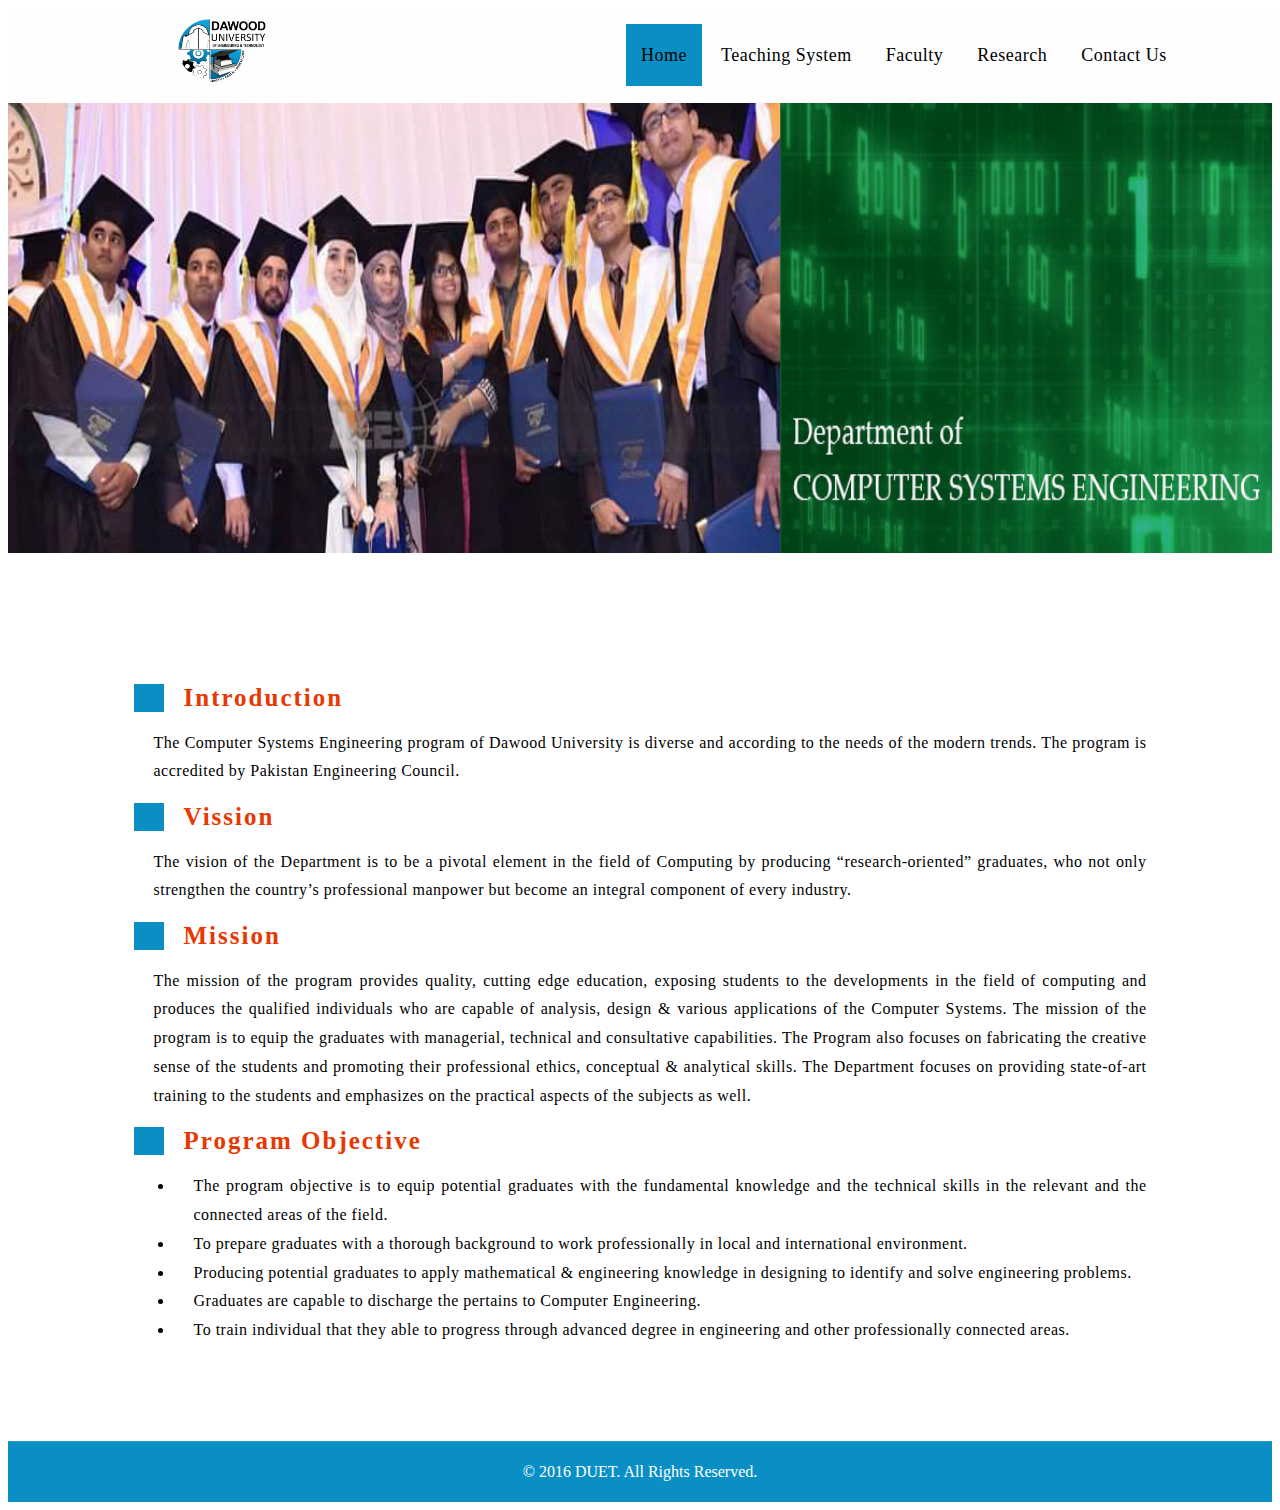
<file: index.html>
<!DOCTYPE html>
<html lang="en">

<head>
    <meta charset="UTF-8">
    <meta http-equiv="X-UA-Compatible" content="IE=edge">
    <meta name="viewport" content="width=device-width, initial-scale=1.0">
    <title>CSE WEBSITE</title>
    <link rel="stylesheet" href="style.css">
</head>

<body>
    <!-- Start Header -->
    <header>
        <div class="container">
            <div class="logo">
                <img src="images/duet_logo.png" alt="duet_logo">
            </div>
            <nav>
                <ul>
                    <li id="home">
                        <a href="#">Home</a>
                    </li>
                    <li>
                        <a href="#">Teaching System</a>
                        <ul>
                            <li> <a href="#">Outcome Based Education System</a></li>
                            <li><a href="#">Facilities</a>
                                <ul>
                                    <li>
                                        <a href="">Laboratories</a>
                                    </li>
                                    <li>
                                        <a href="">Notice Board</a>
                                    </li>
                                    <li>
                                        <a href="pages/syllabus.html">Syllabus</a>
                                    </li>
                                    <li>
                                        <a href="">Downloads</a>
                                    </li>
                                </ul>
                            </li>
                        </ul>
                    </li>
                    <li>
                        <a href="pages/faculty.html">Faculty</a>
                    </li>
                    <li><a href="">Research</a>
                        <ul>
                            <li>
                                <a href="pages/researchGroup.html">Research Groups</a>
                            </li>
                            <li><a href="pages/researchPublication.html">Research Publications</a></li> </a>
                        </ul>
                    </li>
                    <li>
                        <a href="pages/contactUs.html">Contact Us</a>
                    </li>
                </ul>
            </nav>
        </div>
    </header>
    <!-- End Header -->


    <!-- Start Main Section -->

    <section>
        <div class="cover">
            <img src="images/duet_cover.png" alt="cover">
        </div>
        <div class="mainContainer">

            <div class="info">
                <h1>Introduction</h1>
                <p>The Computer Systems Engineering program of Dawood University is diverse and according to the needs
                    of the modern trends. The program is accredited by Pakistan Engineering Council.</p>
                <h1>Vission</h1>
                <p>The vision of the Department is to be a pivotal element in the field of Computing by producing
                    “research-oriented” graduates, who not only strengthen the country’s professional manpower but
                    become an integral component of every industry.</p>
                <h1>Mission</h1>
                <p>The mission of the program provides quality, cutting edge education, exposing students to the
                    developments in the field of computing and produces the qualified individuals who are capable of
                    analysis, design & various applications of the Computer Systems. The mission of the program is to
                    equip the graduates with managerial, technical and consultative capabilities. The Program also
                    focuses on fabricating the creative sense of the students and promoting their professional ethics,
                    conceptual & analytical skills. The Department focuses on providing state-of-art training to the
                    students and emphasizes on the practical aspects of the subjects as well.</p>
                <h1>Program Objective</h1>
                <p>
                <ul>
                    <li>The program objective is to equip potential graduates with the fundamental knowledge and the
                        technical skills in the relevant and the connected areas of the field.</li>
                    <li>To prepare graduates with a thorough background to work professionally in local and
                        international environment.</li>
                    <li>Producing potential graduates to apply mathematical & engineering knowledge in designing to
                        identify and solve engineering problems.</li>
                    <li>Graduates are capable to discharge the pertains to Computer Engineering.</li>
                    <li>To train individual that they able to progress through advanced degree in engineering and other
                        professionally connected areas.</li>
                </ul>
                </p>
            </div>
        </div>
    </section>
    <!-- End Main Section -->

    <!-- Start Footer -->
    <footer>
        <div class="footerCopyRights">
            <p>&copy; 2016 DUET. All Rights Reserved.</p>
        </div>
    </footer>
    <!-- End Footer -->
</body>

</html>
</file>
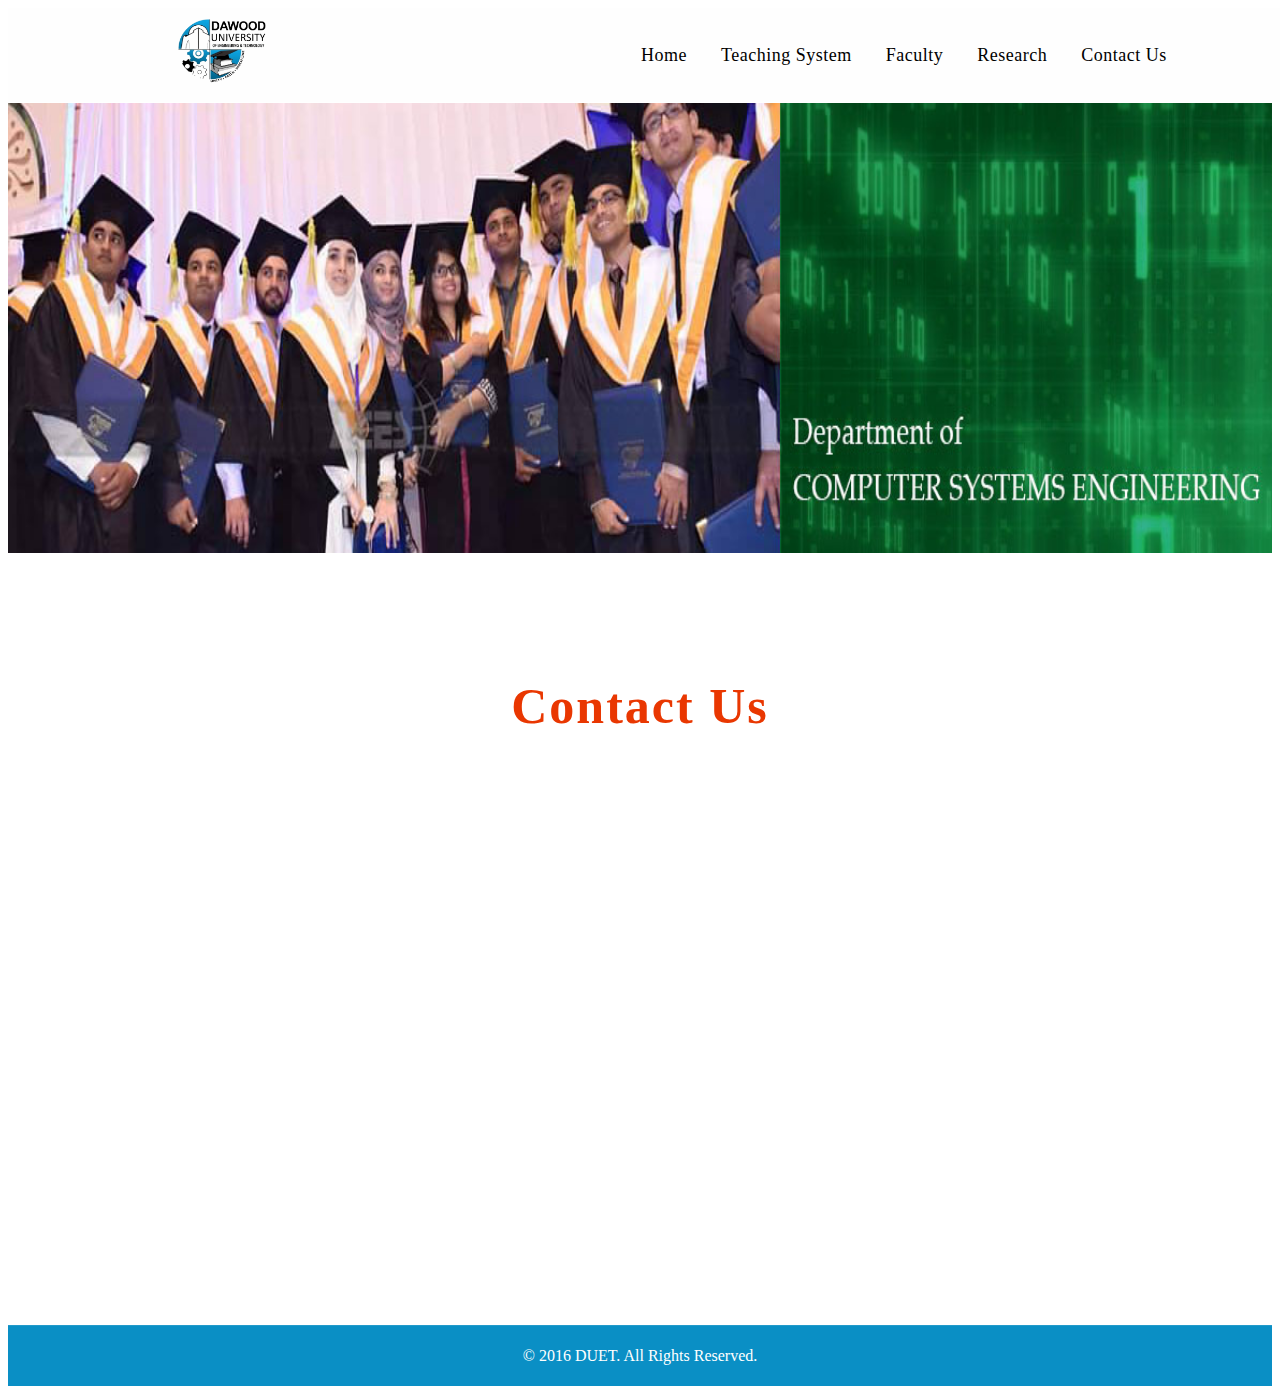
<file: pages/contactUs.html>
<!DOCTYPE html>
<html lang="en">

<head>
    <meta charset="UTF-8">
    <meta http-equiv="X-UA-Compatible" content="IE=edge">
    <meta name="viewport" content="width=device-width, initial-scale=1.0">
    <title>Contact Us</title>
    <link rel="stylesheet" href="../style.css">
</head>

<body>
    <!-- Start Header -->
    <header>
        <div class="container">
            <div class="logo">
                <img src="../images/duet_logo.png" alt="duet_logo">
            </div>
            <nav>
                <ul>
                    <li>
                        <a href="../index.html">Home</a>
                    </li>
                    <li>
                        <a href="#">Teaching System</a>
                        <ul>
                            <li> <a href="#">Outcome Based Education System</a></li>
                            <li><a href="#">Facilities</a>
                                <ul>
                                    <li>
                                        <a href="">Laboratories</a>
                                    </li>
                                    <li>
                                        <a href="">Notice Board</a>
                                    </li>
                                    <li>
                                        <a href="../pages/syllabus.html">Syllabus</a>
                                    </li>
                                    <li>
                                        <a href="">Downloads</a>
                                    </li>
                                </ul>
                            </li>
                        </ul>
                    </li>
                    <li>
                        <a href="../pages/faculty.html">Faculty</a>
                    </li>
                    <li><a href="">Research</a>
                        <ul>
                            <li>
                                <a href="../pages/researchGroup.html">Research Groups</a>
                            </li>
                            <li><a href="../pages/researchPublication.html">Research Publications</a></li> </a>
                        </ul>
                    </li>
                    <li>
                        <a href="../pages/contactUs.html">Contact Us</a>
                    </li>
                </ul>
            </nav>
        </div>
    </header>
    <!-- End Header -->

    <!-- Start Main Section -->

    <section>
        <div class="cover">
            <img src="../images/duet_cover.png" alt="cover">
        </div>
        <div class="wrapper">
            <div class="heading">
                <h1>Contact Us</h1>
            </div>
            <div class="contactUs">
                <iframe
                    src="https://www.google.com/maps/embed?pb=!1m14!1m8!1m3!1d14478.266188884572!2d67.0476991!3d24.8786496!3m2!1i1024!2i768!4f13.1!3m3!1m2!1s0x0%3A0x91470c3fcf684239!2sDawood%20University%20Of%20Engineering%20%26%20Technology%20Karachi!5e0!3m2!1sen!2s!4v1617008646984!5m2!1sen!2s"
                    width="960" height="450" style="border:0;" allowfullscreen="" loading="lazy"></iframe>
            </div>
        </div>
    </section>


    <!-- End Main Section -->

    <footer>
        <div class="footerCopyRights">
            <p>&copy; 2016 DUET. All Rights Reserved.</p>
        </div>
    </footer>
    <!-- End Footer -->

</body>

</html>
</file>
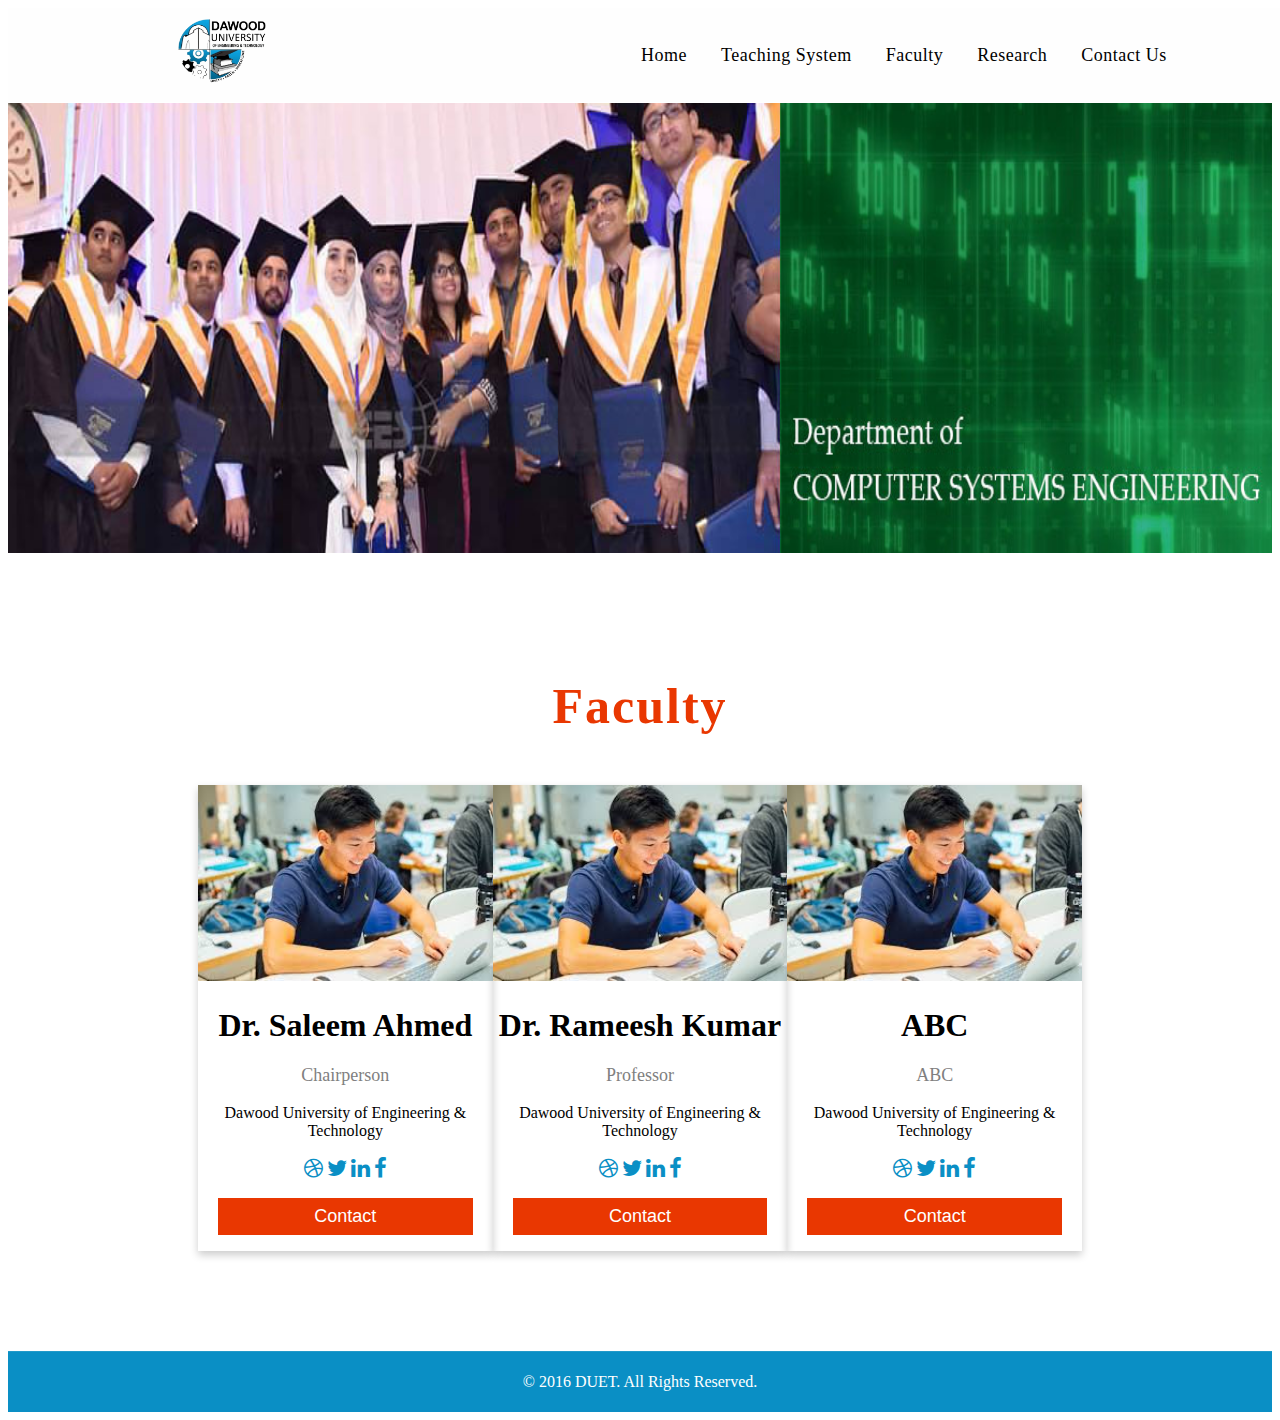
<file: pages/faculty.html>
<!DOCTYPE html>
<html lang="en">

<head>
  <meta charset="UTF-8">
  <meta http-equiv="X-UA-Compatible" content="IE=edge">
  <meta name="viewport" content="width=device-width, initial-scale=1.0">
  <link rel="stylesheet" href="https://cdnjs.cloudflare.com/ajax/libs/font-awesome/4.7.0/css/font-awesome.min.css">
  <link rel="stylesheet" href="../style.css">
  <title>Faculty</title>
</head>

<body>

  <!-- Start Header -->
  <header>
    <div class="container">
      <div class="logo">
        <img src="../images/duet_logo.png" alt="duet_logo">
      </div>
      <nav>
        <ul>
          <li>
            <a href="../index.html">Home</a>
          </li>
          <li>
            <a href="#">Teaching System</a>
            <ul>
              <li> <a href="#">Outcome Based Education System</a>
              </li>
              <li><a href="#">Facilities</a>
                <ul>
                  <li>
                    <a href="">Laboratories</a>
                  </li>
                  <li>
                    <a href="">Notice Board</a>
                  </li>
                  <li>
                    <a href="../pages/syllabus.html">Syllabus</a>
                  </li>
                  <li>
                    <a href="">Downloads</a>
                  </li>
                </ul>
              </li>
            </ul>
          </li>
          <li>
            <a href="../pages/faculty.html">Faculty</a>
          </li>
          <li><a href="">Research</a>
            <ul>
              <li>
                <a href="../pages/researchGroup.html">Research Groups</a>
              </li>
              <li><a href="../pages/researchPublication.html">Research Publications</a>
              </li>
            </ul>
          </li>
          <li>
            <a href="../pages/contactUs.html">Contact Us</a>
          </li>
        </ul>
      </nav>
    </div>
  </header>
  <!-- End Header -->


  <!-- Start Main Section -->
  <section>
    <div class="cover">
      <img src="../images/duet_cover.png" alt="cover">
    </div>
    <div class="wrapper">
      <div class="heading">
        <h1>Faculty</h1>
      </div>
      <div class="facultyPro">
        <div class="profile">
          <img src="../images/images.jpg" alt="Dr. Saleem Ahmed" style="width:100%">
          <h1>Dr. Saleem Ahmed</h1>
          <p class="title">Chairperson</p>
          <p>Dawood University of Engineering & Technology</p>
          <a href="#"><i class="fa fa-dribbble"></i></a>
          <a href="#"><i class="fa fa-twitter"></i></a>
          <a href="#"><i class="fa fa-linkedin"></i></a>
          <a href="#"><i class="fa fa-facebook"></i></a>
          <p><button>Contact</button></p>
        </div>
        <div class="profile">
          <img src="../images/images.jpg" alt="Dr.Rameesh Kumar" style="width:100%">
          <h1>Dr. Rameesh Kumar</h1>
          <p class="title">Professor</p>
          <p>Dawood University of Engineering & Technology</p>
          <a href="#"><i class="fa fa-dribbble"></i></a>
          <a href="#"><i class="fa fa-twitter"></i></a>
          <a href="#"><i class="fa fa-linkedin"></i></a>
          <a href="#"><i class="fa fa-facebook"></i></a>
          <p><button>Contact</button></p>
        </div>
        <div class="profile">
          <img src="../images/images.jpg" alt="" style="width:100%">
          <h1>ABC</h1>
          <p class="title">ABC</p>
          <p>Dawood University of Engineering & Technology</p>
          <a href="#"><i class="fa fa-dribbble"></i></a>
          <a href="#"><i class="fa fa-twitter"></i></a>
          <a href="#"><i class="fa fa-linkedin"></i></a>
          <a href="#"><i class="fa fa-facebook"></i></a>
          <p><button>Contact</button></p>
        </div>
      </div>
    </div>
  </section>
  <!-- End Main Section -->



  <!-- Start Footer -->
  <footer>
    <div class="footerCopyRights">
      <p>© 2016 DUET. All Rights Reserved.</p>
    </div>
  </footer>
  <!-- End Footer -->

</body>

</html>
</file>
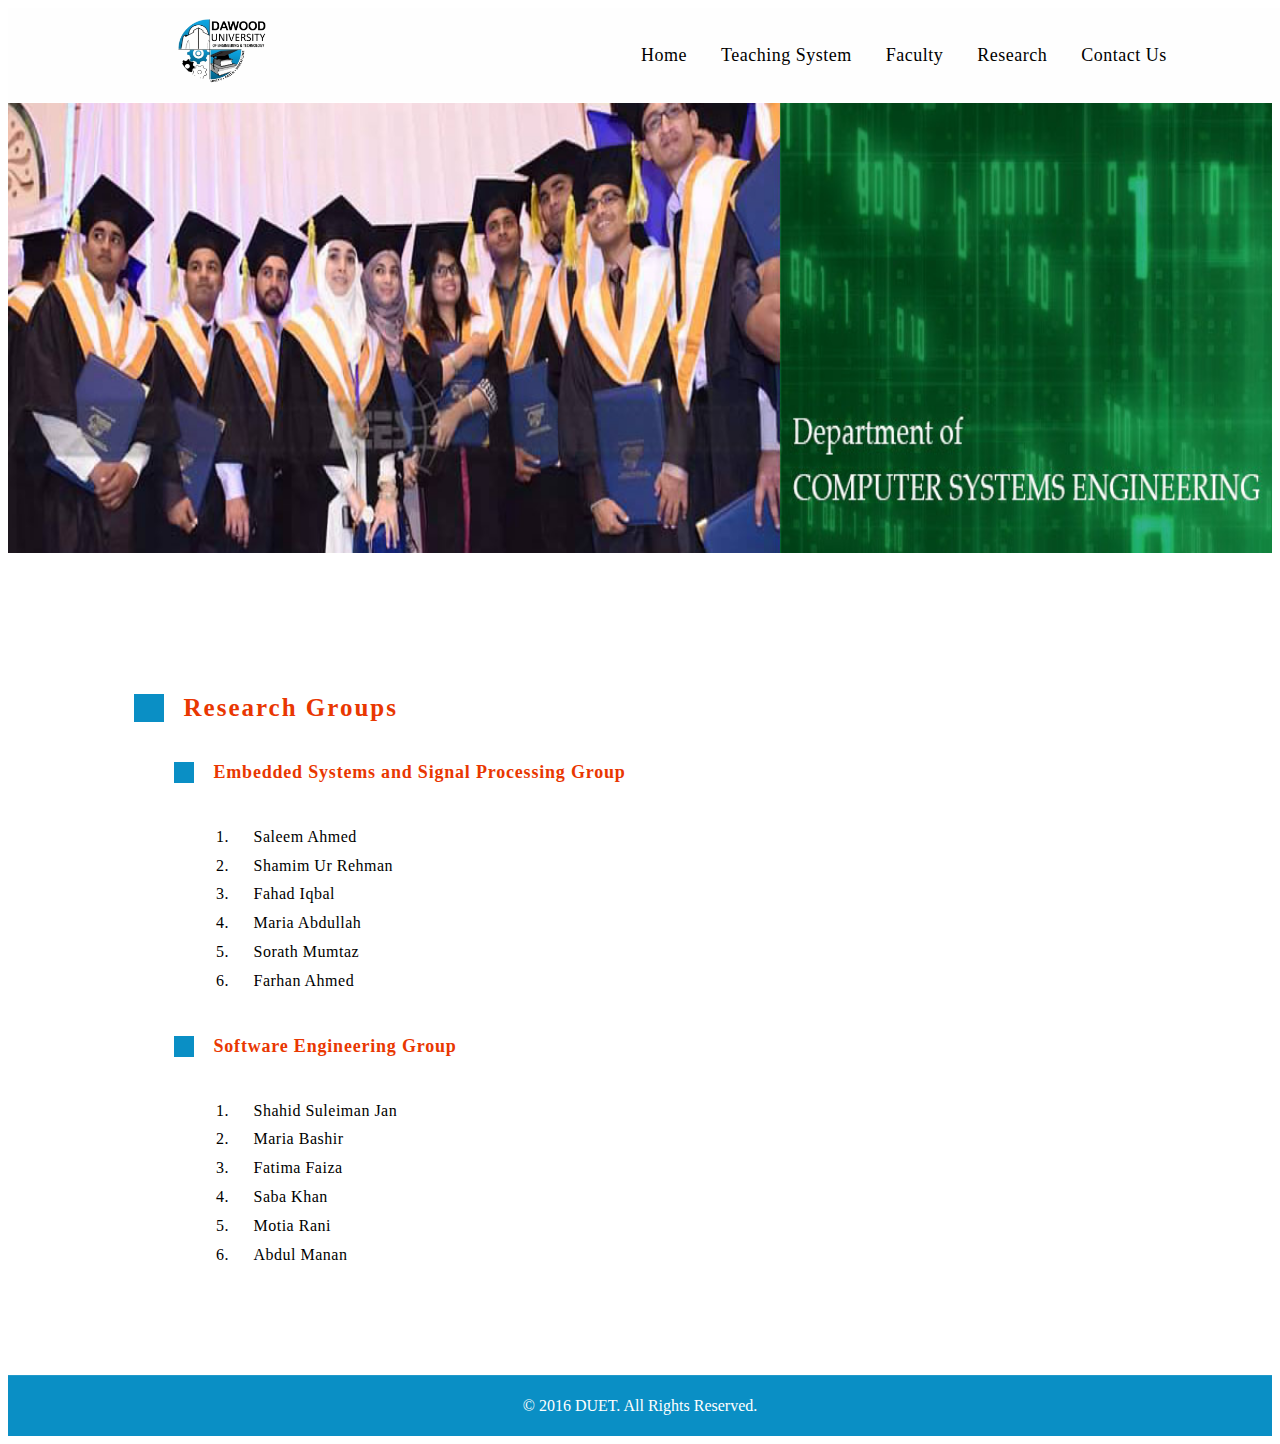
<file: pages/researchGroup.html>
<!DOCTYPE html>
<html lang="en">

<head>
  <meta charset="UTF-8">
  <meta http-equiv="X-UA-Compatible" content="IE=edge">
  <meta name="viewport" content="width=device-width, initial-scale=1.0">
  <link rel="stylesheet" href="../style.css">
  <title>Research Groups</title>
</head>

<body>

  <!-- Start Header -->
  <header>
    <div class="container">
      <div class="logo">
        <img src="../images/duet_logo.png" alt="duet_logo">
      </div>
      <nav>
        <ul>
          <li>
            <a href="../index.html">Home</a>
          </li>
          <li>
            <a href="#">Teaching System</a>
            <ul>
              <li> <a href="#">Outcome Based Education System</a>
              </li>
              <li><a href="#">Facilities</a>
                <ul>
                  <li>
                    <a href="">Laboratories</a>
                  </li>
                  <li>
                    <a href="">Notice Board</a>
                  </li>
                  <li>
                    <a href="../pages/syllabus.html">Syllabus</a>
                  </li>
                  <li>
                    <a href="">Downloads</a>
                  </li>
                </ul>
              </li>
            </ul>
          </li>
          <li>
            <a href="../pages/faculty.html">Faculty</a>
          </li>
          <li><a href="#">Research</a>
            <ul>
              <li>
                <a href="../pages/researchGroup.html">Research Groups</a>
              </li>
              <li><a href="../pages/researchPublication.html">Research Publications</a>
              </li>
            </ul>
          </li>
          <li>
            <a href="../pages/contactUs.html">Contact Us</a>
          </li>
        </ul>
      </nav>
    </div>


  </header>
  <!-- End Header -->


  <!-- Start Main Section -->

  <section>
    <div class="cover">
      <img src="../images/duet_cover.png" alt="cover">
    </div>
    <div class="mainContainer">

      <div class="researchInfo">
        <h1>Research Groups</h1>
        <h4>Embedded Systems and Signal Processing Group</h4>
        <ol>
          <li>Saleem Ahmed</li>
          <li>Shamim Ur Rehman</li>
          <li>Fahad Iqbal</li>
          <li>Maria Abdullah</li>
          <li>Sorath Mumtaz</li>
          <li>Farhan Ahmed</li>
        </ol>
        <h4>Software Engineering Group</h4>
        <ol>
          <li>Shahid Suleiman Jan</li>
          <li>Maria Bashir</li>
          <li>Fatima Faiza</li>
          <li>Saba Khan</li>
          <li>Motia Rani</li>
          <li>Abdul Manan</li>
        </ol>
      </div>
    </div>
  </section>
  <!-- End Main Section -->



  <!-- Start Footer -->
  <footer>
    <div class="footerCopyRights">
      <p>© 2016 DUET. All Rights Reserved.</p>
    </div>
  </footer>
  <!-- End Footer -->

</body>

</html>
</file>
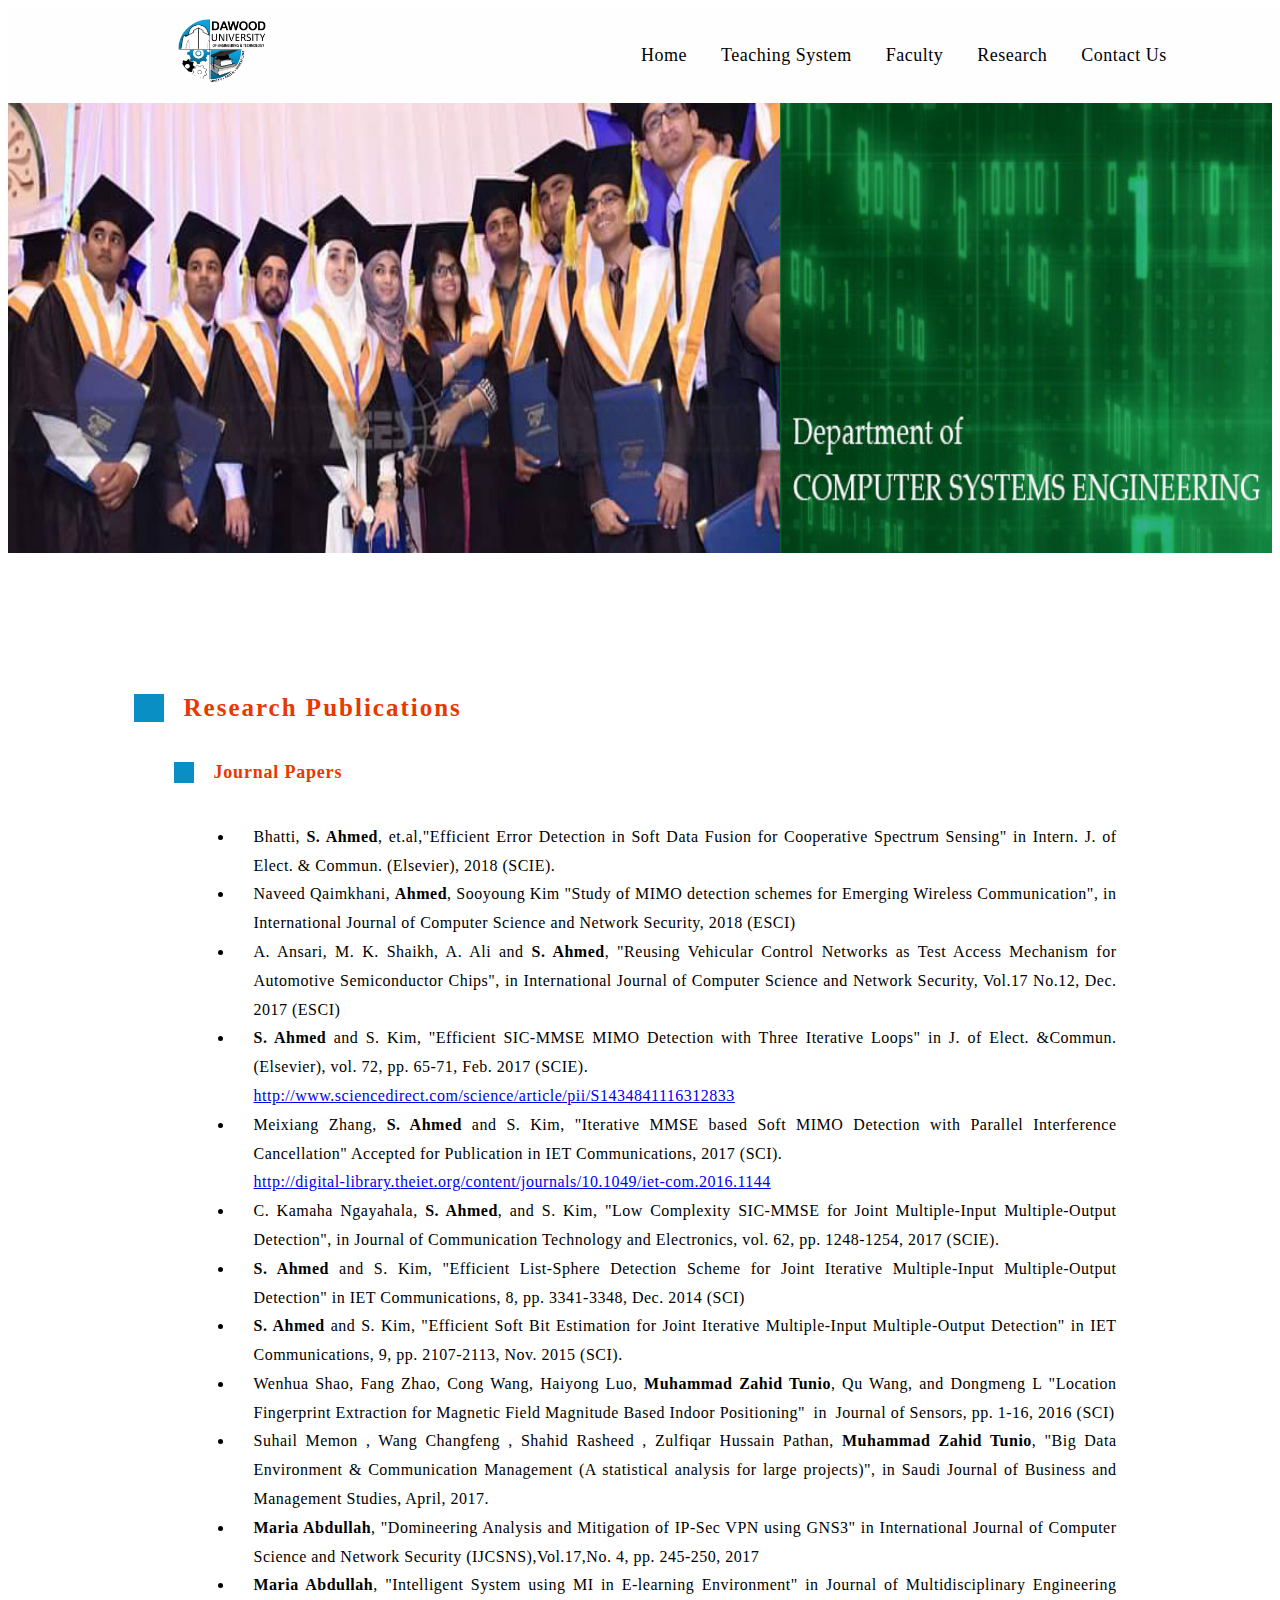
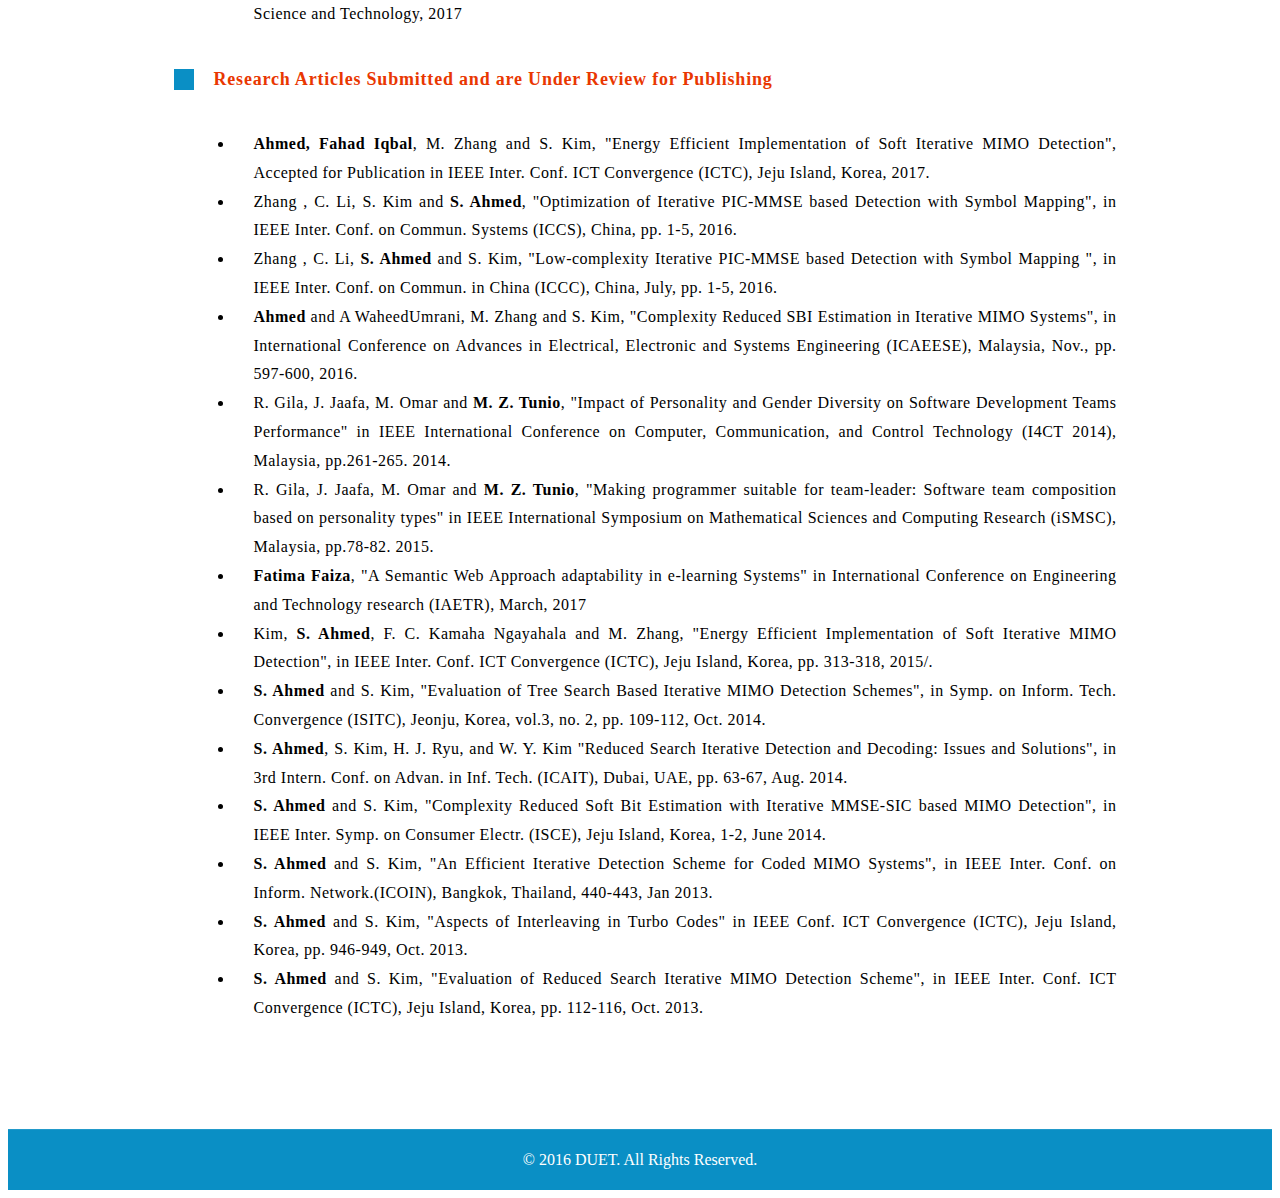
<file: pages/researchPublication.html>
<!DOCTYPE html>
<html lang="en">

<head>
  <meta charset="UTF-8">
  <meta http-equiv="X-UA-Compatible" content="IE=edge">
  <meta name="viewport" content="width=device-width, initial-scale=1.0">
  <link rel="stylesheet" href="../style.css">
  <title>Reasearch Publications</title>
</head>

<body>

  <!-- Start Header -->
  <header>
    <div class="container">
      <div class="logo">
        <img src="../images/duet_logo.png" alt="duet_logo">
      </div>
      <nav>
        <ul>
          <li>
            <a href="../index.html">Home</a>
          </li>
          <li>
            <a href="#">Teaching System</a>
            <ul>
              <li> <a href="#">Outcome Based Education System</a>
              </li>
              <li><a href="#">Facilities</a>
                <ul>
                  <li>
                    <a href="">Laboratories</a>
                  </li>
                  <li>
                    <a href="">Notice Board</a>
                  </li>
                  <li>
                    <a href="../pages/syllabus.html">Syllabus</a>
                  </li>
                  <li>
                    <a href="">Downloads</a>
                  </li>
                </ul>
              </li>
            </ul>
          </li>
          <li>
            <a href="../pages/faculty.html">Faculty</a>
          </li>
          <li><a href="#">Research</a>
            <ul>
              <li>
                <a href="../pages/researchGroup.html">Research Groups</a>
              </li>
              <li><a href="../pages/researchPublication.html">Research Publications</a>
              </li>
              </a>
            </ul>
          </li>
          <li>
            <a href="../pages/contactUs.html">Contact Us</a>
          </li>
        </ul>
      </nav>
    </div>
  </header>
  <!-- End Header -->


  <!-- Start Main Section -->

  <section>
    <div class="cover">
      <img src="../images/duet_cover.png" alt="cover">
    </div>
    <div class="mainContainer">

      <div class="publicationInfo">
        <h1>Research Publications</h1>
        <h4>Journal Papers</h4>
        <ul>
          <li>Bhatti, <b>S. Ahmed</b>, et.al,"Efficient Error Detection in Soft Data
            Fusion for Cooperative Spectrum Sensing" in Intern. J. of Elect.
            & Commun. (Elsevier), 2018 (SCIE).</li>
          <li>Naveed Qaimkhani, <b>Ahmed</b>, Sooyoung Kim "Study of MIMO detection
            schemes for Emerging Wireless Communication", in International Journal
            of Computer Science and Network Security, 2018 (ESCI)</li>
          <li>A. Ansari, M. K. Shaikh, A. Ali and <b>S. Ahmed</b>, "Reusing Vehicular
            Control Networks as Test Access Mechanism for Automotive Semiconductor
            Chips", in International Journal of Computer Science and Network
            Security, Vol.17 No.12, Dec. 2017 (ESCI)</li>
          <li><b>S. Ahmed</b> and S. Kim, "Efficient SIC-MMSE MIMO Detection with
            Three Iterative Loops" in J. of Elect. &Commun. (Elsevier), vol.
            72, pp. 65-71, Feb. 2017 (SCIE). <br><a
              href="http://www.sciencedirect.com/science/article/pii/S1434841116312833">http://www.sciencedirect.com/science/article/pii/S1434841116312833</a></br>
          </li>
          <li>Meixiang Zhang, <b>S. Ahmed</b> and S. Kim, "Iterative MMSE based Soft
            MIMO Detection with Parallel Interference Cancellation" Accepted
            for Publication in IET Communications, 2017 (SCI). <br><a
              href="http://digital-library.theiet.org/content/journals/10.1049/iet-com.2016.1144">http://digital-library.theiet.org/content/journals/10.1049/iet-com.2016.1144</a></br>
          </li>
          <li>C. Kamaha Ngayahala, <b>S. Ahmed</b>, and S. Kim, "Low Complexity SIC-MMSE
            for Joint Multiple-Input Multiple-Output Detection", in Journal of
            Communication Technology and Electronics, vol. 62, pp. 1248-1254,
            2017 (SCIE).</li>
          <li><b>S. Ahmed</b> and S. Kim, "Efficient List-Sphere Detection Scheme
            for Joint Iterative Multiple-Input Multiple-Output Detection" in
            IET Communications, 8, pp. 3341-3348, Dec. 2014 (SCI)</li>
          <li><b>S. Ahmed</b> and S. Kim, "Efficient Soft Bit Estimation for Joint
            Iterative Multiple-Input Multiple-Output Detection" in IET Communications,
            9, pp. 2107-2113, Nov. 2015 (SCI).</li>
          <li>Wenhua Shao, Fang Zhao, Cong Wang, Haiyong Luo, <b>Muhammad Zahid Tunio</b>,
            Qu Wang, and Dongmeng L "Location Fingerprint Extraction for Magnetic
            Field Magnitude Based Indoor Positioning" in Journal of Sensors,
            pp. 1-16, 2016 (SCI)</li>
          <li>Suhail Memon , Wang Changfeng , Shahid Rasheed , Zulfiqar Hussain Pathan,
            <b>Muhammad Zahid Tunio</b>, "Big Data Environment & Communication
            Management (A statistical analysis for large projects)", in Saudi
            Journal of Business and Management Studies, April, 2017.
          </li>
          <li><b>Maria Abdullah</b>, "Domineering Analysis and Mitigation of IP-Sec
            VPN using GNS3" in International Journal of Computer Science and
            Network Security (IJCSNS),Vol.17,No. 4, pp. 245-250, 2017</li>
          <li><b>Maria Abdullah</b>, "Intelligent System using MI in E-learning Environment"
            in Journal of Multidisciplinary Engineering Science and Technology,
            2017
          </li>
        </ul>
        <h4>Research Articles Submitted and are Under Review for Publishing</h4>
        <ul>
          <li><b>Ahmed, Fahad Iqbal</b>, M. Zhang and S. Kim, "Energy Efficient Implementation
            of Soft Iterative MIMO Detection", Accepted for Publication in IEEE
            Inter. Conf. ICT Convergence (ICTC), Jeju Island, Korea, 2017.</li>
          <li>Zhang , C. Li, S. Kim and <b>S. Ahmed</b>, "Optimization of Iterative
            PIC-MMSE based Detection with Symbol Mapping", in IEEE Inter. Conf.
            on Commun. Systems (ICCS), China, pp. 1-5, 2016.</li>
          <li>Zhang , C. Li, <b>S. Ahmed</b> and S. Kim, "Low-complexity Iterative
            PIC-MMSE based Detection with Symbol Mapping ", in IEEE Inter. Conf.
            on Commun. in China (ICCC), China, July, pp. 1-5, 2016.</li>
          <li><b>Ahmed</b> and A WaheedUmrani, M. Zhang and S. Kim, "Complexity Reduced
            SBI Estimation in Iterative MIMO Systems", in International Conference
            on Advances in Electrical, Electronic and Systems Engineering (ICAEESE),
            Malaysia, Nov., pp. 597-600, 2016.</li>
          <li>R. Gila, J. Jaafa, M. Omar and <b>M. Z. Tunio</b>, "Impact of Personality
            and Gender Diversity on Software Development Teams Performance" in
            IEEE International Conference on Computer, Communication, and Control
            Technology (I4CT 2014), Malaysia, pp.261-265. 2014.</li>
          <li>R. Gila, J. Jaafa, M. Omar and <b>M. Z. Tunio</b>, "Making programmer
            suitable for team-leader: Software team composition based on personality
            types" in IEEE International Symposium on Mathematical Sciences and
            Computing Research (iSMSC), Malaysia, pp.78-82. 2015.</li>
          <li><b>Fatima Faiza</b>, "A Semantic Web Approach adaptability in e-learning
            Systems" in International Conference on Engineering and Technology
            research (IAETR), March, 2017</li>
          <li>Kim, <b>S. Ahmed</b>, F. C. Kamaha Ngayahala and M. Zhang, "Energy
            Efficient Implementation of Soft Iterative MIMO Detection", in IEEE
            Inter. Conf. ICT Convergence (ICTC), Jeju Island, Korea, pp. 313-318,
            2015/.
          </li>
          <li><b>S. Ahmed</b> and S. Kim, "Evaluation of Tree Search Based Iterative
            MIMO Detection Schemes", in Symp. on Inform. Tech. Convergence (ISITC),
            Jeonju, Korea, vol.3, no. 2, pp. 109-112, Oct. 2014.</li>
          <li><b>S. Ahmed</b>, S. Kim, H. J. Ryu, and W. Y. Kim "Reduced Search Iterative
            Detection and Decoding: Issues and Solutions", in 3rd Intern. Conf.
            on Advan. in Inf. Tech. (ICAIT), Dubai, UAE, pp. 63-67, Aug. 2014.</li>
          <li><b>S. Ahmed</b> and S. Kim, "Complexity Reduced Soft Bit Estimation
            with Iterative MMSE-SIC based MIMO Detection", in IEEE Inter. Symp.
            on Consumer Electr. (ISCE), Jeju Island, Korea, 1-2, June 2014.</li>
          <li><b>S. Ahmed</b> and S. Kim, "An Efficient Iterative Detection Scheme
            for Coded MIMO Systems", in IEEE Inter. Conf. on Inform. Network.(ICOIN),
            Bangkok, Thailand, 440-443, Jan 2013.</li>
          <li><b>S. Ahmed</b> and S. Kim, "Aspects of Interleaving in Turbo Codes"
            in IEEE Conf. ICT Convergence (ICTC), Jeju Island, Korea, pp. 946-949,
            Oct. 2013.</li>
          <li><b>S. Ahmed</b> and S. Kim, "Evaluation of Reduced Search Iterative
            MIMO Detection Scheme", in IEEE Inter. Conf. ICT Convergence (ICTC),
            Jeju Island, Korea, pp. 112-116, Oct. 2013.</li>
        </ul>
      </div>
    </div>


  </section>
  <!-- End Main Section -->



  <!-- Start Footer -->
  <footer>
    <div class="footerCopyRights">
      <p>© 2016 DUET. All Rights Reserved.</p>
    </div>
  </footer>
  <!-- End Footer -->

</body>

</html>
</file>
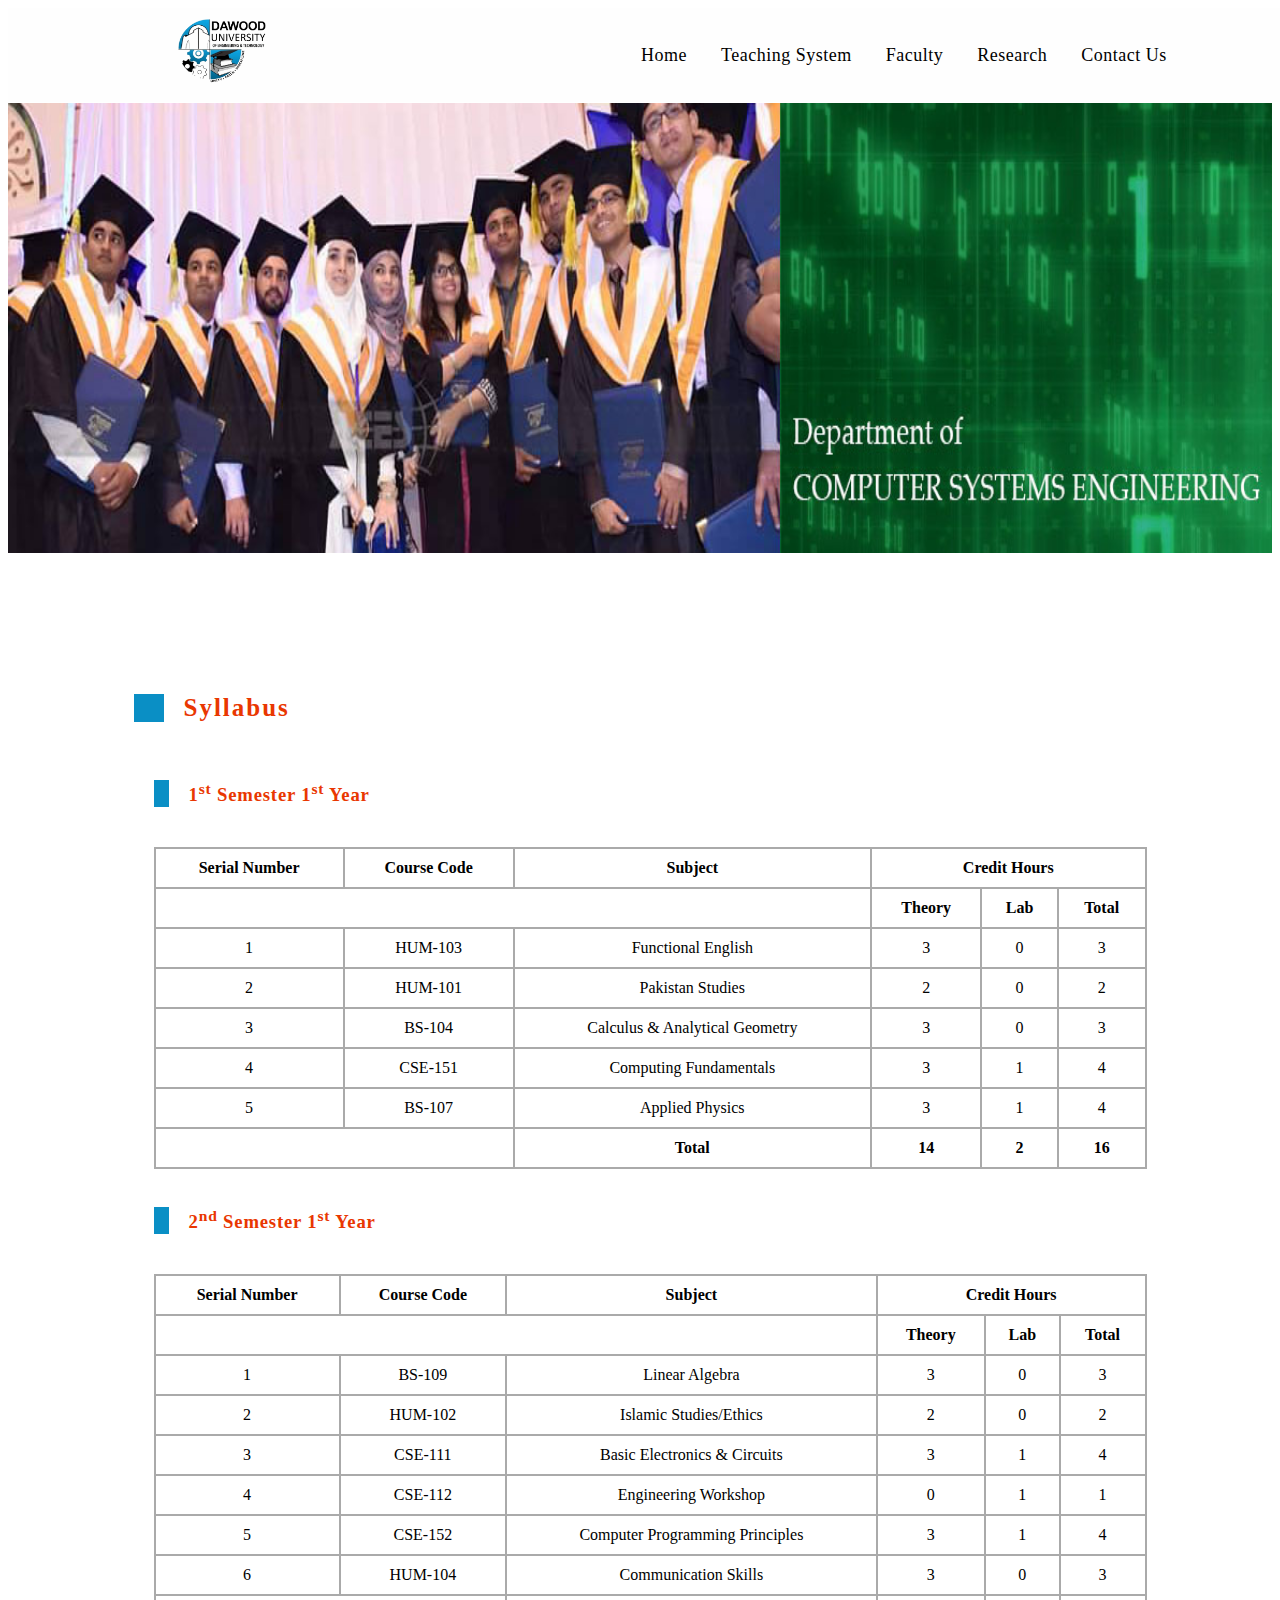
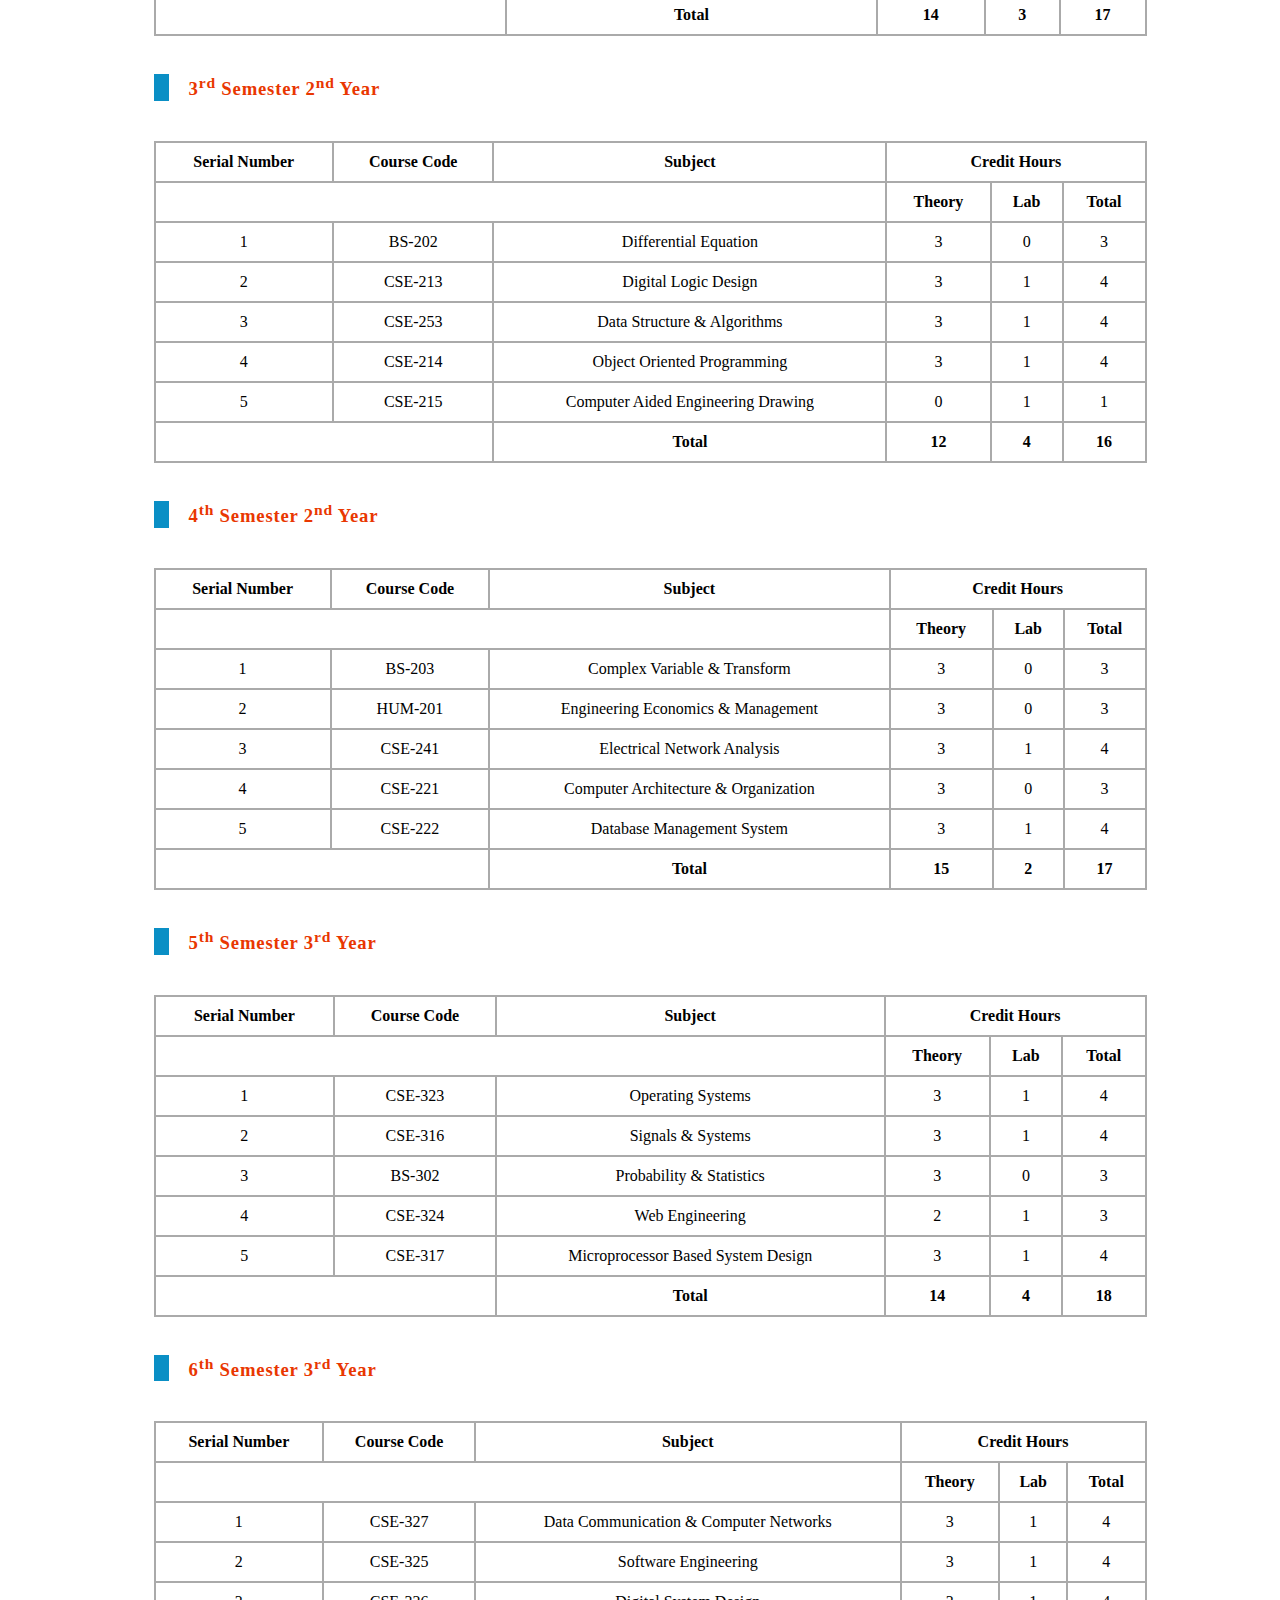
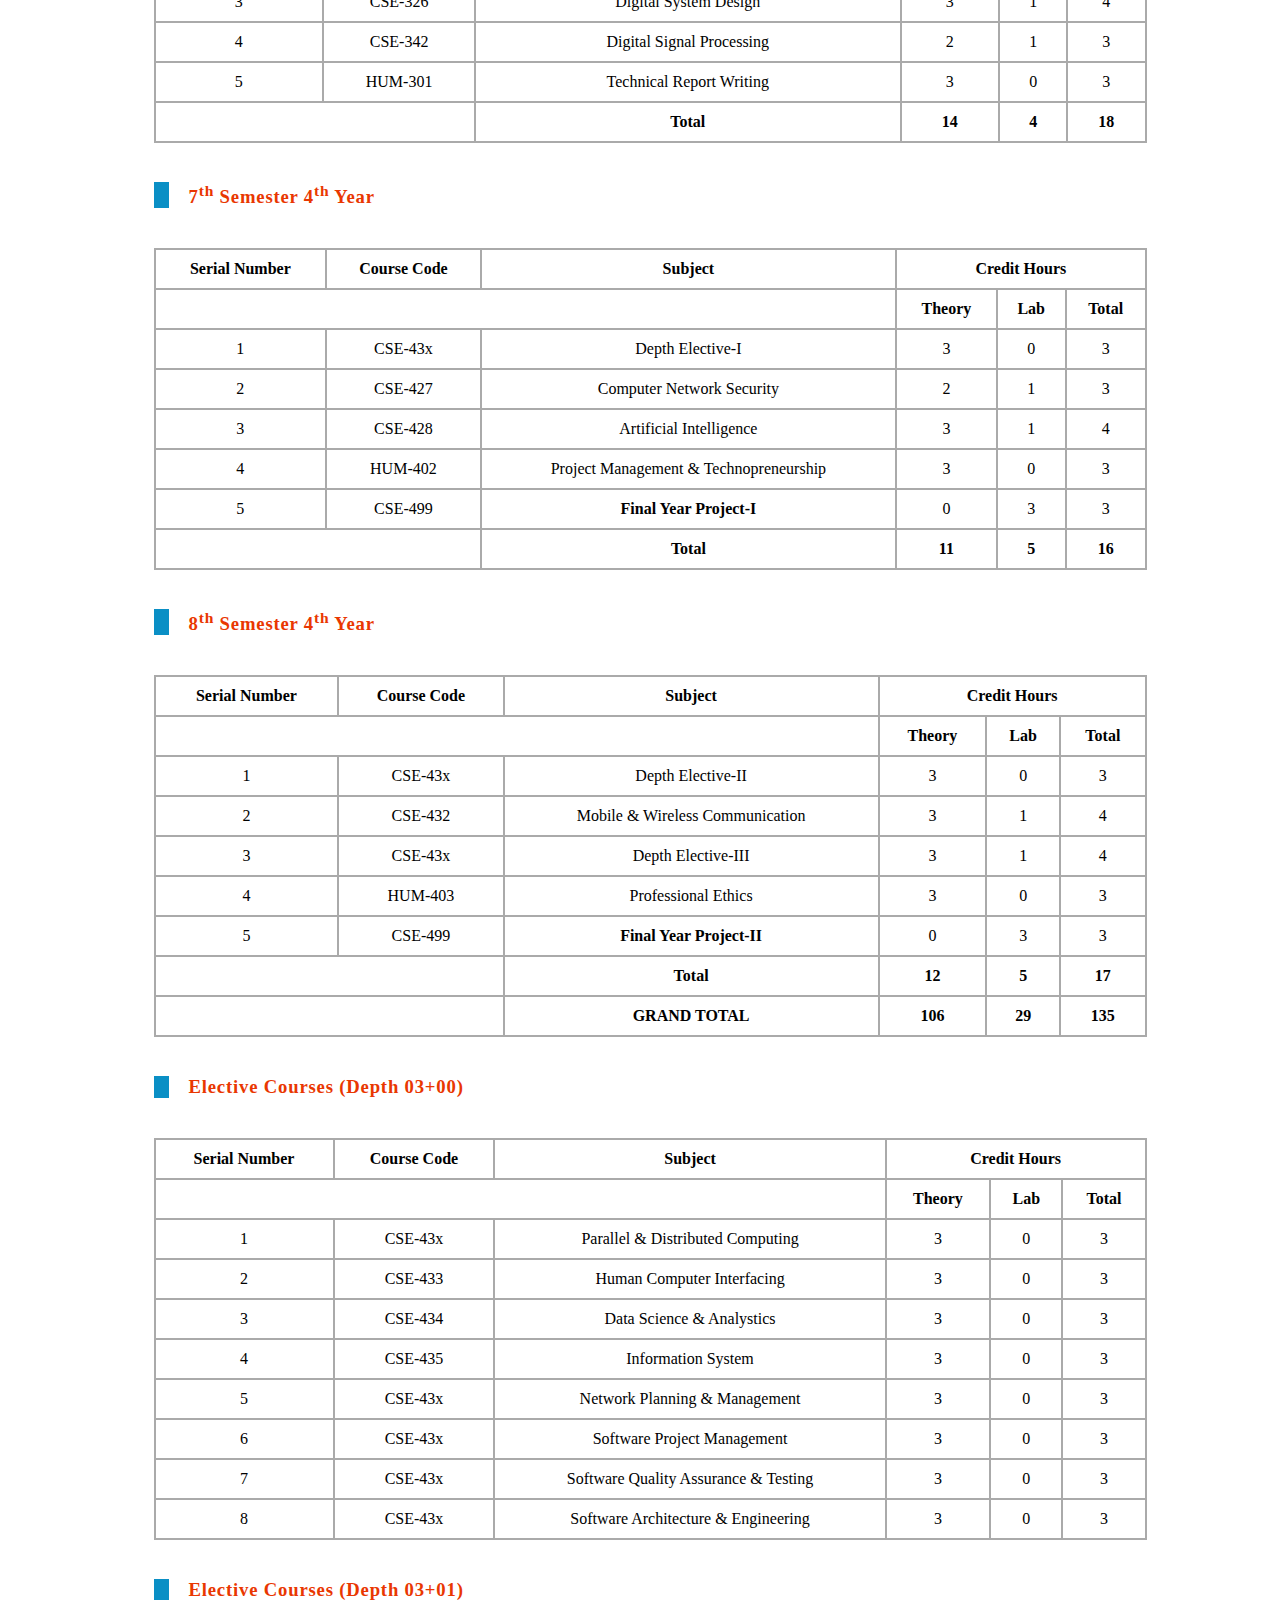
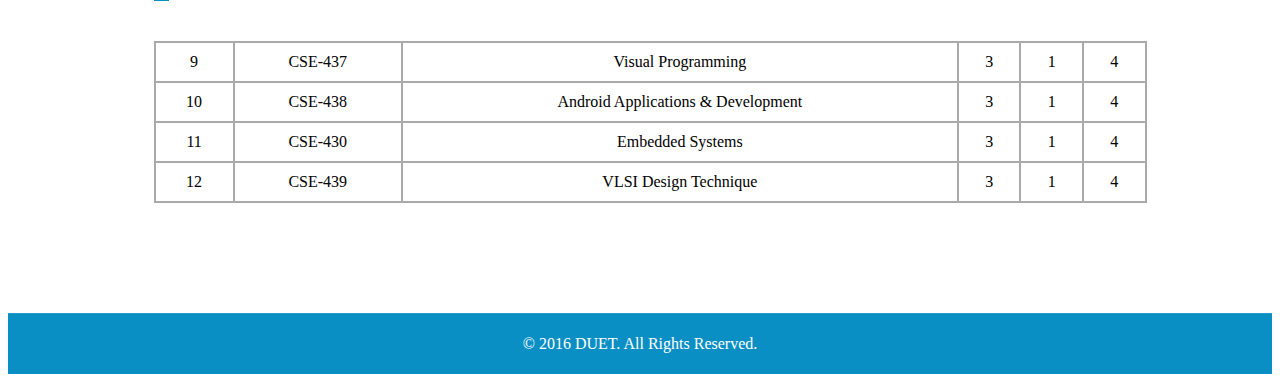
<file: pages/syllabus.html>
<!DOCTYPE html>
<html lang="en">

<head>
  <meta charset="UTF-8">
  <meta http-equiv="X-UA-Compatible" content="IE=edge">
  <meta name="viewport" content="width=device-width, initial-scale=1.0">
  <link rel="stylesheet" href="../style.css">
  <title>Syllabus</title>
</head>

<body>
  <!-- Start Header -->
  <header>
    <div class="container">
      <div class="logo">
        <img src="../images/duet_logo.png" alt="duet_logo">
      </div>
      <nav>
        <ul>
          <li>
            <a href="../index.html">Home</a>
          </li>
          <li>
            <a href="#">Teaching System</a>
            <ul>
              <li> <a href="#">Outcome Based Education System</a>
              </li>
              <li><a href="#">Facilities</a>
                <ul>
                  <li>
                    <a href="">Laboratories</a>
                  </li>
                  <li>
                    <a href="">Notice Board</a>
                  </li>
                  <li>
                    <a href="../pages/syllabus.html">Syllabus</a>
                  </li>
                  <li>
                    <a href="">Downloads</a>
                  </li>
                </ul>
              </li>
            </ul>
          </li>
          <li>
            <a href="../pages/faculty.html">Faculty</a>
          </li>
          <li><a href="#">Research</a>
            <ul>
              <li>
                <a href="../pages/researchGroup.html">Research Groups</a>
              </li>
              <li><a href="../pages/researchPublication.html">Research Publications</a>
              </li>
              </a>
            </ul>
          </li>
          <li>
            <a href="../pages/contactUs.html">Contact Us</a>
          </li>
        </ul>
      </nav>
    </div>
  </header>
  <!-- End Header -->


  <!-- Start Main Section -->

  <section>
    <div class="cover">
      <img src="../images/duet_cover.png" alt="cover">
    </div>
    <div class="mainContainer">

      <div class="syllabusInfo">
        <h1>Syllabus</h1>
        <div class="syllabusSchedule">
          <h3>1<sup>st</sup> Semester 1<sup>st</sup> Year</h3>
          <table cellspacing="0">
            <tr>
              <th>Serial Number</th>
              <th>Course Code</th>
              <th>Subject</th>
              <th colspan="3">Credit Hours</th>
            </tr>
            <tr>
              <td colspan="3"></td>
              <th>Theory</th>
              <th>Lab</th>
              <th>Total</th>
            </tr>
            <tr>
              <td>1</td>
              <td>HUM-103</td>
              <td>Functional English</td>
              <td>3</td>
              <td>0</td>
              <td>3</td>
            </tr>
            <tr>
              <td>2</td>
              <td>HUM-101</td>
              <td>Pakistan Studies</td>
              <td>2</td>
              <td>0</td>
              <td>2</td>
            </tr>
            <tr>
              <td>3</td>
              <td>BS-104</td>
              <td>Calculus & Analytical Geometry</td>
              <td>3</td>
              <td>0</td>
              <td>3</td>
            </tr>
            <tr>
              <td>4</td>
              <td>CSE-151</td>
              <td>Computing Fundamentals</td>
              <td>3</td>
              <td>1</td>
              <td>4</td>
            </tr>
            <tr>
              <td>5</td>
              <td>BS-107</td>
              <td>Applied Physics</td>
              <td>3</td>
              <td>1</td>
              <td>4</td>
            </tr>
            <tr>
              <td colspan="2"></td>
              <th>Total</th>
              <th>14</th>
              <th>2</th>
              <th>16</th>
            </tr>
          </table>
        </div>
        <div class="syllabusSchedule">
          <h3>2<sup>nd</sup> Semester 1<sup>st</sup> Year</h3>
          <table cellspacing="0">
            <tr>
              <th>Serial Number</th>
              <th>Course Code</th>
              <th>Subject</th>
              <th colspan="3">Credit Hours</th>
            </tr>
            <tr>
              <td colspan="3"></td>
              <th>Theory</th>
              <th>Lab</th>
              <th>Total</th>
            </tr>
            <tr>
              <td>1</td>
              <td>BS-109</td>
              <td>Linear Algebra</td>
              <td>3</td>
              <td>0</td>
              <td>3</td>
            </tr>
            <tr>
              <td>2</td>
              <td>HUM-102</td>
              <td>Islamic Studies/Ethics</td>
              <td>2</td>
              <td>0</td>
              <td>2</td>
            </tr>
            <tr>
              <td>3</td>
              <td>CSE-111</td>
              <td>Basic Electronics & Circuits</td>
              <td>3</td>
              <td>1</td>
              <td>4</td>
            </tr>
            <tr>
              <td>4</td>
              <td>CSE-112</td>
              <td>Engineering Workshop</td>
              <td>0</td>
              <td>1</td>
              <td>1</td>
            </tr>
            <tr>
              <td>5</td>
              <td>CSE-152</td>
              <td>Computer Programming Principles</td>
              <td>3</td>
              <td>1</td>
              <td>4</td>
            </tr>
            <tr>
              <td>6</td>
              <td>HUM-104</td>
              <td>Communication Skills</td>
              <td>3</td>
              <td>0</td>
              <td>3</td>
            </tr>
            <tr>
              <td colspan="2"></td>
              <th>Total</th>
              <th>14</th>
              <th>3</th>
              <th>17</th>
            </tr>
          </table>
        </div>
        <div class="syllabusSchedule">
          <h3>3<sup>rd</sup> Semester 2<sup>nd</sup> Year</h3>
          <table cellspacing="0">
            <tr>
              <th>Serial Number</th>
              <th>Course Code</th>
              <th>Subject</th>
              <th colspan="3">Credit Hours</th>
            </tr>
            <tr>
              <td colspan="3"></td>
              <th>Theory</th>
              <th>Lab</th>
              <th>Total</th>
            </tr>
            <tr>
              <td>1</td>
              <td>BS-202</td>
              <td>Differential Equation</td>
              <td>3</td>
              <td>0</td>
              <td>3</td>
            </tr>
            <tr>
              <td>2</td>
              <td>CSE-213</td>
              <td>Digital Logic Design</td>
              <td>3</td>
              <td>1</td>
              <td>4</td>
            </tr>
            <tr>
              <td>3</td>
              <td>CSE-253</td>
              <td>Data Structure & Algorithms</td>
              <td>3</td>
              <td>1</td>
              <td>4</td>
            </tr>
            <tr>
              <td>4</td>
              <td>CSE-214</td>
              <td>Object Oriented Programming</td>
              <td>3</td>
              <td>1</td>
              <td>4</td>
            </tr>
            <tr>
              <td>5</td>
              <td>CSE-215</td>
              <td>Computer Aided Engineering Drawing</td>
              <td>0</td>
              <td>1</td>
              <td>1</td>
            </tr>
            <tr>
              <td colspan="2"></td>
              <th>Total</th>
              <th>12</th>
              <th>4</th>
              <th>16</th>
            </tr>
          </table>
        </div>
        <div class="syllabusSchedule">
          <h3>4<sup>th</sup> Semester 2<sup>nd</sup> Year</h3>
          <table cellspacing="0">
            <tr>
              <th>Serial Number</th>
              <th>Course Code</th>
              <th>Subject</th>
              <th colspan="3">Credit Hours</th>
            </tr>
            <tr>
              <td colspan="3"></td>
              <th>Theory</th>
              <th>Lab</th>
              <th>Total</th>
            </tr>
            <tr>
              <td>1</td>
              <td>BS-203</td>
              <td>Complex Variable & Transform</td>
              <td>3</td>
              <td>0</td>
              <td>3</td>
            </tr>
            <tr>
              <td>2</td>
              <td>HUM-201</td>
              <td>Engineering Economics & Management</td>
              <td>3</td>
              <td>0</td>
              <td>3</td>
            </tr>
            <tr>
              <td>3</td>
              <td>CSE-241</td>
              <td>Electrical Network Analysis</td>
              <td>3</td>
              <td>1</td>
              <td>4</td>
            </tr>
            <tr>
              <td>4</td>
              <td>CSE-221</td>
              <td>Computer Architecture & Organization</td>
              <td>3</td>
              <td>0</td>
              <td>3</td>
            </tr>
            <tr>
              <td>5</td>
              <td>CSE-222</td>
              <td>Database Management System</td>
              <td>3</td>
              <td>1</td>
              <td>4</td>
            </tr>
            <tr>
              <td class="col" colspan="2"></td>
              <th>Total</th>
              <th>15</th>
              <th>2</th>
              <th>17</th>
            </tr>
          </table>
        </div>
        <div class="syllabusSchedule">
          <h3>5<sup>th</sup> Semester 3<sup>rd</sup> Year</h3>
          <table cellspacing="0">
            <tr>
              <th>Serial Number</th>
              <th>Course Code</th>
              <th>Subject</th>
              <th colspan="3">Credit Hours</th>
            </tr>
            <tr>
              <td colspan="3"></td>
              <th>Theory</th>
              <th>Lab</th>
              <th>Total</th>
            </tr>
            <tr>
              <td>1</td>
              <td>CSE-323</td>
              <td>Operating Systems</td>
              <td>3</td>
              <td>1</td>
              <td>4</td>
            </tr>
            <tr>
              <td>2</td>
              <td>CSE-316</td>
              <td>Signals & Systems</td>
              <td>3</td>
              <td>1</td>
              <td>4</td>
            </tr>
            <tr>
              <td>3</td>
              <td>BS-302</td>
              <td>Probability & Statistics</td>
              <td>3</td>
              <td>0</td>
              <td>3</td>
            </tr>
            <tr>
              <td>4</td>
              <td>CSE-324</td>
              <td>Web Engineering</td>
              <td>2</td>
              <td>1</td>
              <td>3</td>
            </tr>
            <tr>
              <td>5</td>
              <td>CSE-317</td>
              <td>Microprocessor Based System Design</td>
              <td>3</td>
              <td>1</td>
              <td>4</td>
            </tr>
            <tr>
              <td colspan="2"></td>
              <th>Total</th>
              <th>14</th>
              <th>4</th>
              <th>18</th>
            </tr>
          </table>
        </div>
        <div class="syllabusSchedule">
          <h3>6<sup>th</sup> Semester 3<sup>rd</sup> Year</h3>
          <table cellspacing="0">
            <tr>
              <th>Serial Number</th>
              <th>Course Code</th>
              <th>Subject</th>
              <th colspan="3">Credit Hours</th>
            </tr>
            <tr>
              <td colspan="3"></td>
              <th>Theory</th>
              <th>Lab</th>
              <th>Total</th>
            </tr>
            <tr>
              <td>1</td>
              <td>CSE-327</td>
              <td>Data Communication & Computer Networks</td>
              <td>3</td>
              <td>1</td>
              <td>4</td>
            </tr>
            <tr>
              <td>2</td>
              <td>CSE-325</td>
              <td>Software Engineering</td>
              <td>3</td>
              <td>1</td>
              <td>4</td>
            </tr>
            <tr>
              <td>3</td>
              <td>CSE-326</td>
              <td>Digital System Design</td>
              <td>3</td>
              <td>1</td>
              <td>4</td>
            </tr>
            <tr>
              <td>4</td>
              <td>CSE-342</td>
              <td>Digital Signal Processing</td>
              <td>2</td>
              <td>1</td>
              <td>3</td>
            </tr>
            <tr>
              <td>5</td>
              <td>HUM-301</td>
              <td>Technical Report Writing</td>
              <td>3</td>
              <td>0</td>
              <td>3</td>
            </tr>
            <tr>
              <td colspan="2"></td>
              <th>Total</th>
              <th>14</th>
              <th>4</th>
              <th>18</th>
            </tr>
          </table>
        </div>
        <div class="syllabusSchedule">
          <h3>7<sup>th</sup> Semester 4<sup>th</sup> Year</h3>
          <table cellspacing="0">
            <tr>
              <th>Serial Number</th>
              <th>Course Code</th>
              <th>Subject</th>
              <th colspan="3">Credit Hours</th>
            </tr>
            <tr>
              <td colspan="3"></td>
              <th>Theory</th>
              <th>Lab</th>
              <th>Total</th>
            </tr>
            <tr>
              <td>1</td>
              <td>CSE-43x</td>
              <td>Depth Elective-I</td>
              <td>3</td>
              <td>0</td>
              <td>3</td>
            </tr>
            <tr>
              <td>2</td>
              <td>CSE-427</td>
              <td>Computer Network Security</td>
              <td>2</td>
              <td>1</td>
              <td>3</td>
            </tr>
            <tr>
              <td>3</td>
              <td>CSE-428</td>
              <td>Artificial Intelligence</td>
              <td>3</td>
              <td>1</td>
              <td>4</td>
            </tr>
            <tr>
              <td>4</td>
              <td>HUM-402</td>
              <td>Project Management & Technopreneurship</td>
              <td>3</td>
              <td>0</td>
              <td>3</td>
            </tr>
            <tr>
              <td>5</td>
              <td>CSE-499</td>
              <th>Final Year Project-I</th>
              <td>0</td>
              <td>3</td>
              <td>3</td>
            </tr>
            <tr>
              <td colspan="2"></td>
              <th>Total</th>
              <th>11</th>
              <th>5</th>
              <th>16</th>
            </tr>
          </table>
        </div>
        <div class="syllabusSchedule">
          <h3>8<sup>th</sup> Semester 4<sup>th</sup> Year</h3>
          <table cellspacing="0">
            <tr>
              <th>Serial Number</th>
              <th>Course Code</th>
              <th>Subject</th>
              <th colspan="3">Credit Hours</th>
            </tr>
            <tr>
              <td colspan="3"></td>
              <th>Theory</th>
              <th>Lab</th>
              <th>Total</th>
            </tr>
            <tr>
              <td>1</td>
              <td>CSE-43x</td>
              <td>Depth Elective-II</td>
              <td>3</td>
              <td>0</td>
              <td>3</td>
            </tr>
            <tr>
              <td>2</td>
              <td>CSE-432</td>
              <td>Mobile & Wireless Communication</td>
              <td>3</td>
              <td>1</td>
              <td>4</td>
            </tr>
            <tr>
              <td>3</td>
              <td>CSE-43x</td>
              <td>Depth Elective-III</td>
              <td>3</td>
              <td>1</td>
              <td>4</td>
            </tr>
            <tr>
              <td>4</td>
              <td>HUM-403</td>
              <td>Professional Ethics</td>
              <td>3</td>
              <td>0</td>
              <td>3</td>
            </tr>
            <tr>
              <td>5</td>
              <td>CSE-499</td>
              <th>Final Year Project-II</th>
              <td>0</td>
              <td>3</td>
              <td>3</td>
            </tr>
            <tr>
              <td colspan="2"></td>
              <th>Total</th>
              <th>12</th>
              <th>5</th>
              <th>17</th>
            </tr>
            <tr>
              <td colspan="2"></td>
              <th>GRAND TOTAL</th>
              <th>106</th>
              <th>29</th>
              <th>135</th>
            </tr>
          </table>
        </div>
        <div class="syllabusSchedule">
          <h3>Elective Courses (Depth 03+00)</h3>
          <table cellspacing="0">
            <tr>
              <th>Serial Number</th>
              <th>Course Code</th>
              <th>Subject</th>
              <th colspan="3">Credit Hours</th>
            </tr>
            <tr>
              <td colspan="3"></td>
              <th>Theory</th>
              <th>Lab</th>
              <th>Total</th>
            </tr>
            <tr>
              <td>1</td>
              <td>CSE-43x</td>
              <td>Parallel & Distributed Computing</td>
              <td>3</td>
              <td>0</td>
              <td>3</td>
            </tr>
            <tr>
              <td>2</td>
              <td>CSE-433</td>
              <td>Human Computer Interfacing</td>
              <td>3</td>
              <td>0</td>
              <td>3</td>
            </tr>
            <tr>
              <td>3</td>
              <td>CSE-434</td>
              <td>Data Science & Analystics</td>
              <td>3</td>
              <td>0</td>
              <td>3</td>
            </tr>
            <tr>
              <td>4</td>
              <td>CSE-435</td>
              <td>Information System</td>
              <td>3</td>
              <td>0</td>
              <td>3</td>
            </tr>
            <tr>
              <td>5</td>
              <td>CSE-43x</td>
              <td>Network Planning & Management</td>
              <td>3</td>
              <td>0</td>
              <td>3</td>
            </tr>
            <tr>
              <td>6</td>
              <td>CSE-43x</td>
              <td>Software Project Management</td>
              <td>3</td>
              <td>0</td>
              <td>3</td>
            </tr>
            <tr>
              <td>7</td>
              <td>CSE-43x</td>
              <td>Software Quality Assurance & Testing</td>
              <td>3</td>
              <td>0</td>
              <td>3</td>
            </tr>
            <tr>
              <td>8</td>
              <td>CSE-43x</td>
              <td>Software Architecture & Engineering</td>
              <td>3</td>
              <td>0</td>
              <td>3</td>
            </tr>
          </table>
        </div>
        <div class="syllabusSchedule">
          <h3>Elective Courses (Depth 03+01)</h3>
          <table cellspacing="0">
            <tr>
              <td>9</td>
              <td>CSE-437</td>
              <td>Visual Programming</td>
              <td>3</td>
              <td>1</td>
              <td>4</td>
            </tr>
            <tr>
              <td>10</td>
              <td>CSE-438</td>
              <td>Android Applications & Development</td>
              <td>3</td>
              <td>1</td>
              <td>4</td>
            </tr>
            <tr>
              <td>11</td>
              <td>CSE-430</td>
              <td>Embedded Systems</td>
              <td>3</td>
              <td>1</td>
              <td>4</td>
            </tr>
            <tr>
              <td>12</td>
              <td>CSE-439</td>
              <td>VLSI Design Technique</td>
              <td>3</td>
              <td>1</td>
              <td>4</td>
            </tr>
          </table>
        </div>

      </div>
    </div>

  </section>
  <!-- End Main Section -->



  <!-- Start Footer -->
  <footer>
    <div class="footerCopyRights">
      <p>© 2016 DUET. All Rights Reserved.</p>
    </div>
  </footer>
  <!-- End Footer -->
</body>

</html>
</file>
<file: style.css>
body{  
    box-sizing: border-box; 
} 


/* Start Header Section */ 
header{ 
    width: 1333px; 
    height: 80px;   
    position: fixed;  
} 
.container{  
    background:#fefefe; 
    box-shadow: #ffffff1a 1 2; 
    display: flex; 
    flex-direction: row; 
    justify-content: space-around;  
} 
.logo{ 
    width: 100px; 
    height: 80px; 
}
.logo img{ 
    width: 90px; 
    height: 65px; 
    padding: 10px; 
} 
nav ul li{ 
    padding:0px 0px; 
    margin:0px;
    display: inline-block; 
} 
nav ul > li{ 
    padding:15px; 
    position:relative; 
    list-style:none;
    cursor: pointer; 
    font-size: 18px; 
    text-align: center; 
}
#home{ 
    background-color:#0a8fc5; 
} 
nav ul li:hover{ 
    background:#0a8fc5; 
    display: inline-block; 
} 
nav ul li a{ 
    color: #000; 
    text-decoration:none; 
} 
nav ul li ul{ 
    position:absolute; 
    left: 80px;
    top: 62px; 
    width:190px; 
    display:none; 
    padding:0px; 
} 
nav ul li:hover ul{ 
    display:inline-block;
    background:#fff; 
    box-sizing:border-box; 
} 
nav ul ul a{ 
    font-size: 16px; 
} 
nav ul li ul li:hover{ 
    background: #0a8fc5; 
    display: block; 
}   
nav ul ul ul li{
    display: none;
}
nav ul ul li:hover ul li{
    display: block;
}
nav ul ul li ul{ 
    position:absolute; 
    left:130px;
    top:62px; 
    width:190px; 
    display:none; 
    padding:0px; 
} 
/* End Header Section */ 



/* Start Main Section */ 
.cover img{ 
    width: 100%; 
    height: 450px; 
    margin-top: 95px;  
    padding-bottom: 30px; 
    background-size: cover; 
}     
.mainContainer{ 
    display: flex; 
    justify-content: space-around;
    margin: 50px; 
} 
.info{ 
    width: 1033px; 
    margin-left: 20px; 
    padding: 30px; 
}
.info h1{ 
    color: #e93701; 
    font-size: 25px; 
    letter-spacing: 2px; 
    border-left: 30px solid #0a8fc5;
} 
.info p , li{ 
    line-height: 1.8; 
    letter-spacing: 0.5px; 
    text-align: justify; 
} 
.info h1 , hr , p , li{ 
    padding-left: 20px; 
    padding-right: 20px; 
}

/* Start Syllabus Section */ 
.syllabusInfo{ 
    width: 1033px; 
    margin-left: 20px; 
    padding: 10px; 
    margin-top: 30px; 
    margin-bottom: 30px;
    padding-left: 20px; 
    padding-right: 20px; 
} 
.syllabusInfo h1{ 
    color: #e93701; 
    font-size: 25px; 
    letter-spacing: 2px; 
    border-left: 30px solid #0a8fc5; 
    margin-bottom: 40px; 
    padding-left: 20px; 
    padding-right: 20px; 
} 
.syllabusSchedule{
    display: flex; 
    flex-direction: column; 
    justify-content: space-around; 
    margin: 20px;
    background-color: #ffffff1a; 
} 
.syllabusSchedule h3{ 
    color: #e93701; 
    letter-spacing: .8px; 
    border-left: 15px solid #0a8fc5; 
    margin-bottom: 40px; 
    padding-left: 20px; 
    padding-right: 20px; 
} 
.syllabusSchedule table , th , td{ 
    border: .1px solid #0005; 
    text-align: center; 
} 
.syllabusSchedule th,td{ 
    padding: 10px; 
} 
/* End Syllabus Section */ 


/* Start Faculty Section */
.wrapper .heading{
    text-align: center;
    color: #e93701;
    margin: 70px;
    font-size: 25px;
    letter-spacing: 2px;
}
.facultyPro {
    display: flex;
    margin: 100px;
    margin-top: 0;
} 
.profile {
    box-shadow: 0 4px 8px 0 rgba(0, 0, 0, 0.2);
    max-width: 300px;
    margin: auto;
    text-align: center;
}  
.title {
    color: grey;
    font-size: 18px;
}  
.profile button {
    border: none;
    outline: 0;
    display: inline-block;
    padding: 8px;
    color: white;
    background-color: #e93701;
    text-align: center;
    cursor: pointer;
    width: 100%;
    font-size: 18px;
}  
.profile a {
    text-decoration: none;
    font-size: 22px;
    color: #0a8fc5;
}  
button:hover, a:hover {
    opacity: 0.7;
}
/* End Faculty Section*/ 


/* Start Research Groups Section */ 
.researchInfo{ 
    width: 1033px; 
    margin-left: 20px; 
    padding: 10px; 
    margin-top: 30px; 
    margin-bottom: 30px; 
    padding-left: 20px;
    padding-right: 20px; 
} 
.researchInfo h1{ 
    color: #e93701; 
    font-size: 25px; 
    letter-spacing: 2px; 
    border-left: 30px solid #0a8fc5; 
    margin-bottom: 40px; 
    padding-left: 20px; 
    padding-right: 20px; 
} 
.researchInfo h4{ 
    color: #e93701;
    font-size: 18px; 
    letter-spacing: .8px; 
    border-left: 20px solid #0a8fc5; 
    margin: 40px; 
    padding-left: 20px; 
    padding-right: 20px; 
} 
.researchInfo li{ 
    margin-left: 60px; 
} 
/* End Research Groups Section */ 


/* Start Research Publication Section */ 
.publicationInfo { 
    width: 1033px; 
    margin-left: 20px; 
    padding: 10px;
    margin-top: 30px; 
    margin-bottom: 30px; 
    padding-left: 20px; 
    padding-right: 20px;
} 
.publicationInfo h1{ 
    color: #e93701; 
    font-size: 25px; 
    letter-spacing: 2px; 
    border-left: 30px solid #0a8fc5; 
    margin-bottom: 40px; 
    padding-left: 20px; 
    padding-right: 20px; 
} 
.publicationInfo h4{ 
    color: #e93701; 
    font-size: 18px;
    letter-spacing: .8px;
    border-left: 20px solid #0a8fc5;
    margin: 40px; 
    padding-left: 20px;
    padding-right: 20px; 
} 
.publicationInfo li{ 
    margin-left: 60px; 
    margin-right: 30px; 
} 
/* End Research Publication Section */


/* Start Contact Us Section */
.wrapper{
    margin: 90px;
}
.wrapper .heading{
    text-align: center;
    color: #e93701;
    margin: 50px;
    margin-top: 0;
    font-size: 25px;
    letter-spacing: 2px;
}
.contactUs {
    display: flex;
    justify-content: center;
    margin-top: 0;
}
/* End Contact Us Section */

/* End Main Section */ 



/* Start Footer Section */ 
.footerCopyRights{ background-color: #0a8fc5; text-align: center;
color: #fff; border-top: 1px solid #ffffff1a; padding: 5px; } 
/* End Footer Section */
</file>
